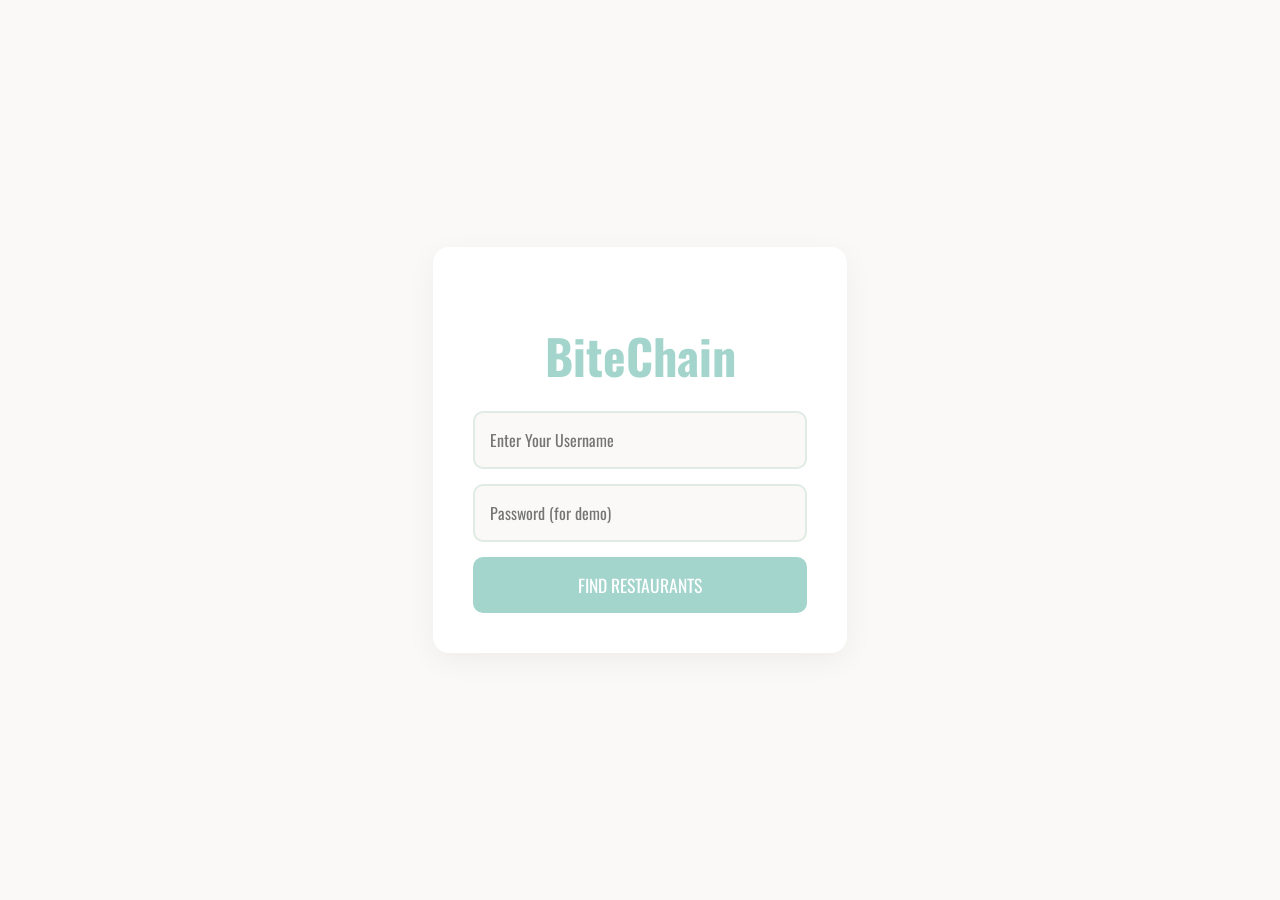
<file: index.html>
<!-- index.html (Version 10.0 - FINAL) -->
<!DOCTYPE html><html lang="en"><head><meta charset="UTF-8"><meta name="viewport" content="width=device-width, initial-scale=1.0"><title>BiteChain - Find Your Next Meal</title><link href="https://fonts.googleapis.com/css2?family=Oswald:wght@400;600;700&display=swap" rel="stylesheet"><link rel="stylesheet" href="https://cdnjs.cloudflare.com/ajax/libs/font-awesome/6.1.1/css/all.min.css"><link rel="stylesheet" href="static/css/style.css"></head><body><script>const savedTheme=localStorage.getItem('bitechain_theme')||'light-theme';document.documentElement.className=savedTheme;</script><header><div class="logo">BiteChain</div><div class="header-right"><span class="team-name">The Byte Sized Brains™</span><button id="theme-toggle-btn" aria-label="Toggle theme"><i class="fas fa-sun"></i><i class="fas fa-moon"></i></button></div></header><main class="container"><section class="hero"><h1>WHAT ARE YOU CRAVING?</h1><div class="search-bar-container"><div class="search-bar"><i class="fas fa-search"></i><input type="text" id="search-input" placeholder="Search for 'dosa', 'biryani', 'pizza'..."></div><div class="keyword-search"><button id="keyword-btn">Popular Cravings <i class="fas fa-chevron-down"></i></button><ul id="keyword-menu" class="keyword-menu"></ul></div></div></section><section id="filter-bar" class="glass-card"><div class="filter-group"><button id="near-me-btn" class="filter-btn near-me-btn"><i class="fas fa-location-arrow"></i> Near Me</button></div><div class="filter-group dietary-filters"><button class="filter-btn" data-filter-type="dietary" data-filter-value="vegetarian">Vegetarian</button><button class="filter-btn" data-filter-type="dietary" data-filter-value="gluten-free-options">Gluten-Free</button></div><div class="filter-group fitness-filters"><button class="filter-btn" data-filter-type="fitness" data-filter-value="high-protein">High Protein</button><button class="filter-btn" data-filter-type="fitness" data-filter-value="low-carb">Low Carb</button></div><div class="filter-group"><button id="adventure-btn" class="adventure-btn"><i class="fas fa-dice"></i> Adventure</button></div></section><section id="restaurant-grid" class="restaurant-grid"></section></main><script src="static/js/script.js"></script></body></html>
</file>
<file: static/css/style.css>
/* static/css/style.css (Version 10.0 - FINAL) */
:root { --primary-color: #A3D5CC; --primary-hover: #8AC0B5; --bg-color: #FAF9F7; --card-bg: #FFFFFF; --text-color: #3A4750; --text-muted: #6C7D8A; --border-color: #E0EBE4; --shadow-color: rgba(0, 0, 0, 0.05); --font-family: 'Oswald', sans-serif;}
html.dark-theme { --bg-color: #2D3A4B; --card-bg: #3E4E60; --text-color: #F0F5F9; --text-muted: #BCC5D1; --border-color: #4B5E70; --shadow-color: rgba(0, 0, 0, 0.6); }
html.light-theme .fa-moon, html.dark-theme .fa-sun { display: none; }
body { font-family: var(--font-family); background-color: var(--bg-color); color: var(--text-color); margin: 0; transition: background-color 0.3s, color 0.3s; }
.container { max-width: 1200px; margin: 0 auto; padding: 20px; }
header { display: flex; justify-content: space-between; align-items: center; padding: 20px 0; border-bottom: 1px solid var(--border-color); }
.logo { font-size: 1.8rem; font-weight: 700; color: var(--primary-color); }
a.logo {text-decoration: none;}
.hero h1 { font-size: 3.5rem; font-weight: 700; margin-bottom: 30px; letter-spacing: 2px; text-align: center;}
.search-bar-container { position: relative; max-width: 600px; margin: 0 auto; display: flex; align-items: center; gap: 10px; }
.search-bar { position: relative; flex-grow: 1; }
.search-bar i { position: absolute; left: 20px; top: 50%; transform: translateY(-50%); color: var(--text-muted); }
#search-input { width: 100%; padding: 15px 20px 15px 50px; border-radius: 40px; border: 2px solid var(--border-color); background-color: var(--card-bg); color: var(--text-color); font-size: 1.1rem; font-family: inherit; }
.keyword-search { position: relative; }
#keyword-btn { padding: 15px 20px; border-radius: 40px; border: 2px solid var(--border-color); background-color: var(--card-bg); color: var(--text-muted); font-family: inherit; font-size: 1rem; cursor: pointer; }
.keyword-menu { display: none; position: absolute; top: 110%; right: 0; background-color: var(--card-bg); border-radius: 12px; box-shadow: 0 8px 20px var(--shadow-color); list-style: none; padding: 10px; margin: 0; width: 250px; max-height: 300px; overflow-y: auto; z-index: 1000; }
.keyword-menu li { padding: 10px 15px; border-radius: 8px; cursor: pointer; } .keyword-menu li:hover { background-color: var(--border-color); }
.glass-card { display: flex; justify-content: center; align-items: center; padding: 15px 30px; margin: 40px 0; background: color-mix(in srgb, var(--card-bg) 80%, transparent); border-radius: 25px; box-shadow: 0 8px 30px var(--shadow-color); backdrop-filter: blur(5px); -webkit-backdrop-filter: blur(5px); border: 1px solid var(--border-color); flex-wrap: wrap; gap: 20px;}
.filter-group { display: flex; gap: 12px; }
.filter-btn, .adventure-btn { padding: 10px 18px; border-radius: 30px; border: 2px solid var(--border-color); background-color: transparent; color: var(--text-muted); font-weight: 600; cursor: pointer; font-family: inherit; transition: all 0.2s ease; text-transform: uppercase; font-size: 0.9rem; }
.filter-btn:hover, .adventure-btn:hover { border-color: var(--primary-hover); color: var(--text-color); }
.filter-btn.active { background-color: var(--primary-color); color: var(--card-bg); border-color: var(--primary-color); }
.adventure-btn { background-color: color-mix(in srgb, var(--primary-color) 40%, transparent); color: var(--primary-color); border: 2px solid var(--primary-color); }
.restaurant-grid { display: grid; grid-template-columns: repeat(auto-fill, minmax(320px, 1fr)); gap: 30px; position: relative; min-height: 200px; }
.restaurant-card { background: var(--card-bg); border-radius: 12px; box-shadow: 0 4px 15px var(--shadow-color); overflow: hidden; transition: transform 0.3s ease, box-shadow 0.3s ease; cursor: pointer; }
.restaurant-card:hover { transform: translateY(-5px); box-shadow: 0 10px 25px var(--shadow-color); }
.restaurant-card img { width: 100%; height: 220px; object-fit: cover; transition: transform 0.4s ease; }
.restaurant-card:hover img { transform: scale(1.03); }
.card-content { padding: 20px; } .card-content h3 { margin: 0 0 5px 0; font-size: 1.4rem; font-weight: 700; text-transform: uppercase; } .card-content p { margin: 0; color: var(--text-muted); } .cost { font-weight: 700; color: var(--primary-color); }
a.restaurant-card { text-decoration: none; color: var(--text-color); }
.loader { width: 48px; height: 48px; border: 5px solid var(--border-color); border-bottom-color: var(--primary-color); border-radius: 50%; display: inline-block; box-sizing: border-box; animation: rotation 1s linear infinite; position: absolute; left: 50%; top: 50px; transform: translateX(-50%); }
@keyframes rotation { 0% { transform: rotate(0deg); } 100% { transform: rotate(360deg); } }
#theme-toggle-btn { background: none; border: none; font-size: 1.5rem; cursor: pointer; color: var(--text-muted); }
.error-message { text-align: center; width: 100%; grid-column: 1 / -1; color: var(--text-muted); font-size: 1.2rem; }
.near-me-btn i { margin-right: 5px; } .detail-header { position: relative; margin-bottom: 40px; }
.detail-img { width: 100%; height: 450px; object-fit: cover; border-radius: 12px; box-shadow: 0 8px 30px var(--shadow-color); }
.detail-info { position: absolute; bottom: -50px; left: 50%; transform: translateX(-50%); width: 70%; text-align: center; padding: 30px; }
.detail-info h1 { margin: 0 0 10px 0; font-size: 3rem; text-transform: uppercase; }
.detail-meta { display: flex; justify-content: center; gap: 40px; margin-top: 15px; font-weight: 600; color: var(--text-muted); font-size: 1rem; }
.detail-subheading { color: var(--primary-color); font-weight: 600; font-size: 1.2rem;}
.feedback-section { margin-top: 80px; } .feedback-section h2 { text-align: center; font-size: 2rem; margin-bottom: 30px; text-transform: uppercase;}
.review-list { display: flex; flex-direction: column; gap: 20px; }
.review-card { background: var(--card-bg); padding: 20px; border-radius: 12px; border-left: 5px solid var(--primary-color); box-shadow: 0 2px 10px var(--shadow-color); }
.review-header { display: flex; justify-content: space-between; align-items: center; margin-bottom: 10px; }
.review-author { font-weight: 700; color: var(--primary-color); text-transform: lowercase;}
.star-rating .fa-star { color: var(--border-color); } .star-rating .fa-star.filled { color: #FFD700; }
.review-text { font-style: italic; color: var(--text-muted); margin: 0; }
.review-form { margin-top: 40px; padding: 30px; text-align: center; }
.review-form h3 { margin-top: 0; font-size: 1.8rem; text-transform: uppercase; }
.review-form p { color: var(--text-muted); }
.star-input { margin: 15px 0; font-size: 2.2rem; cursor: pointer; }
.star-input .fa-star { color: var(--border-color); transition: transform 0.1s; }
.star-input .fa-star:hover { transform: scale(1.2); } .star-input .fa-star.filled { color: #FFD700; }
#feedback-text { width: 90%; max-width: 500px; height: 100px; margin: 15px 0; padding: 15px; border-radius: 8px; border: 1px solid var(--border-color); background-color: var(--bg-color); color: var(--text-color); font-family: inherit; font-size: 1rem; resize: none; transition: border-color 0.2s; }
#feedback-text:focus { outline: none; border-color: var(--primary-hover); }
.review-form button { background-color: var(--primary-color); color: white; border: none; padding: 12px 30px; font-size: 1.1rem; font-weight: 700; border-radius: 30px; cursor: pointer; transition: background-color 0.2s, transform 0.1s; text-transform: uppercase; font-family: inherit; }
.review-form button:hover { background-color: var(--primary-hover); transform: translateY(-1px); }
#form-message { margin-top: 15px; font-weight: 600; min-height: 20px; }
.review-actions { margin-top: 15px; padding-top: 15px; border-top: 1px solid var(--border-color); display: flex; align-items: center; gap: 15px; }
.verify-btn { background-color: transparent; border: 1px solid var(--primary-color); color: var(--primary-color); padding: 5px 12px; border-radius: 20px; cursor: pointer; font-family: inherit; font-weight: 600; transition: all 0.2s ease; }
.verify-btn:hover { background-color: var(--primary-color); color: white; }
.verify-btn:disabled { background-color: var(--border-color); color: var(--text-muted); border-color: var(--border-color); cursor: not-allowed; }
.verify-btn i { margin-right: 5px; } .verify-count { font-size: 0.9rem; font-weight: 600; color: var(--text-muted); }
.community-poll-section { background: var(--card-bg); padding: 30px; border-radius: 16px; margin: 80px 0; box-shadow: 0 4px 15px var(--shadow-color); }
.community-poll-section h2 { text-align: center; margin-top: 0; font-size: 2rem; margin-bottom: 25px; text-transform: uppercase; }
.poll-list { display: flex; flex-direction: column; gap: 20px; }
.poll-item { display: grid; grid-template-columns: 1fr auto auto; align-items: center; gap: 15px; }
.poll-tag-name { font-weight: 600; color: var(--text-color); }
.poll-bar { width: 100%; height: 20px; background-color: var(--border-color); border-radius: 10px; overflow: hidden; }
.poll-progress { height: 100%; background-color: var(--primary-color); border-radius: 10px; transition: width 0.5s ease; }
.poll-votes { font-weight: 700; font-size: 0.9rem; color: var(--text-muted); min-width: 50px; text-align: right;}
.vote-tag-btn { background-color: var(--primary-color); color: white; border: none; padding: 6px 14px; border-radius: 20px; cursor: pointer; font-family: inherit; font-weight: 600; transition: all 0.2s ease; }
.vote-tag-btn:hover { background-color: var(--primary-hover); }
.vote-tag-btn:disabled { background-color: var(--border-color); color: var(--text-muted); cursor: not-allowed; }
</file>
